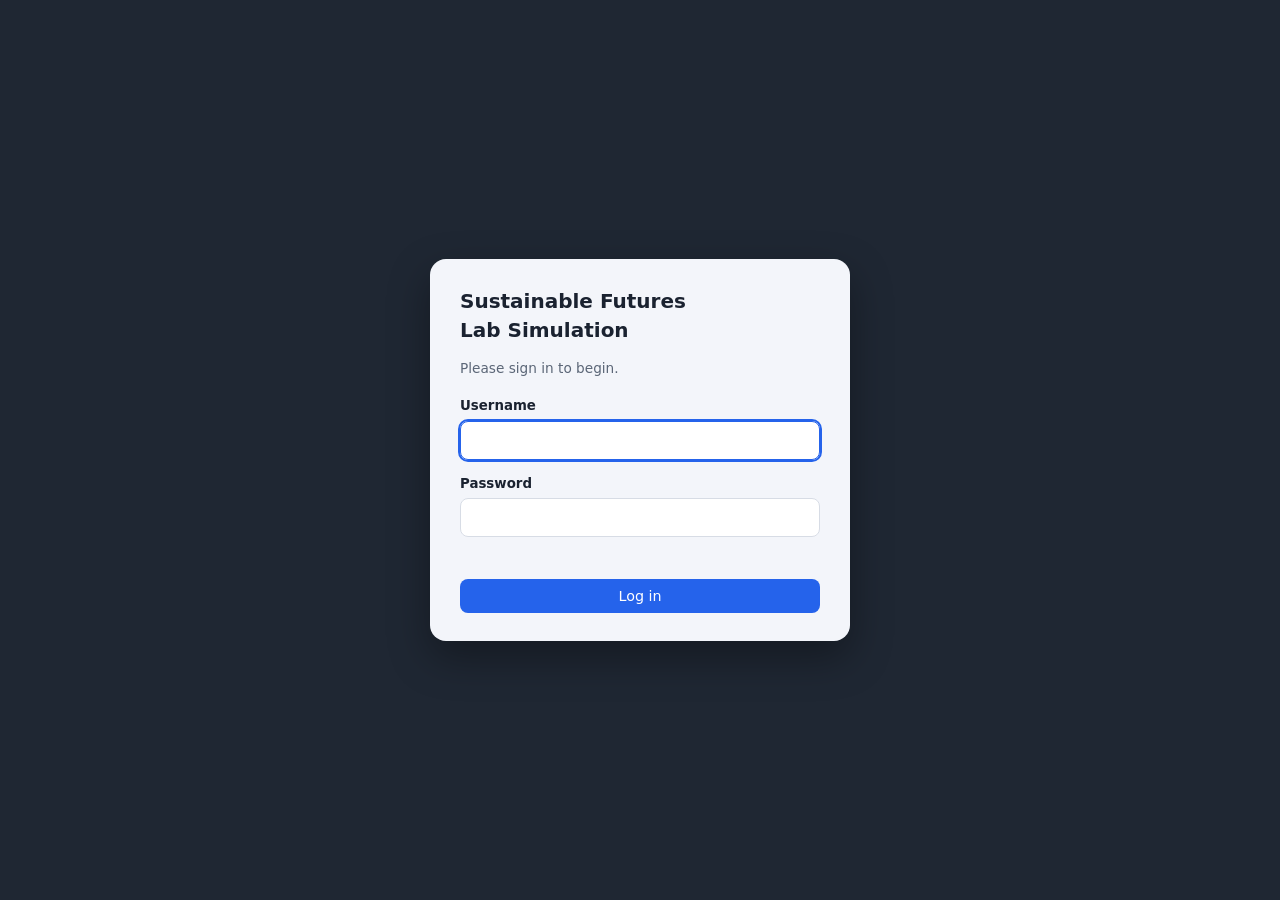
<file: index.html>
<!DOCTYPE html>
<html lang="en">
<head>
<meta charset="utf-8">
<meta name="viewport" content="width=device-width, initial-scale=1">
<title>Sustainable Futures Lab Simulation</title>

<!-- The shared CaseMentor look, used unchanged by every simulation.
     It must load first; css/app.css only adds what is this simulation's own. -->
<link rel="stylesheet" href="css/shared-styles.css">
<link rel="stylesheet" href="css/app.css">
</head>
<body>

<!-- Everything the candidate sees is drawn into this one element by js/app.js. -->
<div id="app"></div>

<!-- Below the minimum supported window size the simulation stops rather than
     drawing a broken layout. It restores itself when the window grows. -->
<div id="too-small" class="too-small" hidden>
  <div>
    <p style="font-weight:600;margin:0 0 8px">This window is too small</p>
    <p style="margin:0">Please make the browser window larger, or use full screen, to continue.</p>
  </div>
</div>

<!-- Order matters: settings, then the rules (no screen code), then the content
     loader, then the screens. The content itself is loaded by js/content.js
     from data/<name>/content.js. -->
<script src="config.js"></script>
<script src="js/marking.js"></script>
<script src="js/content.js"></script>
<script src="js/app.js"></script>
</body>
</html>
</file>
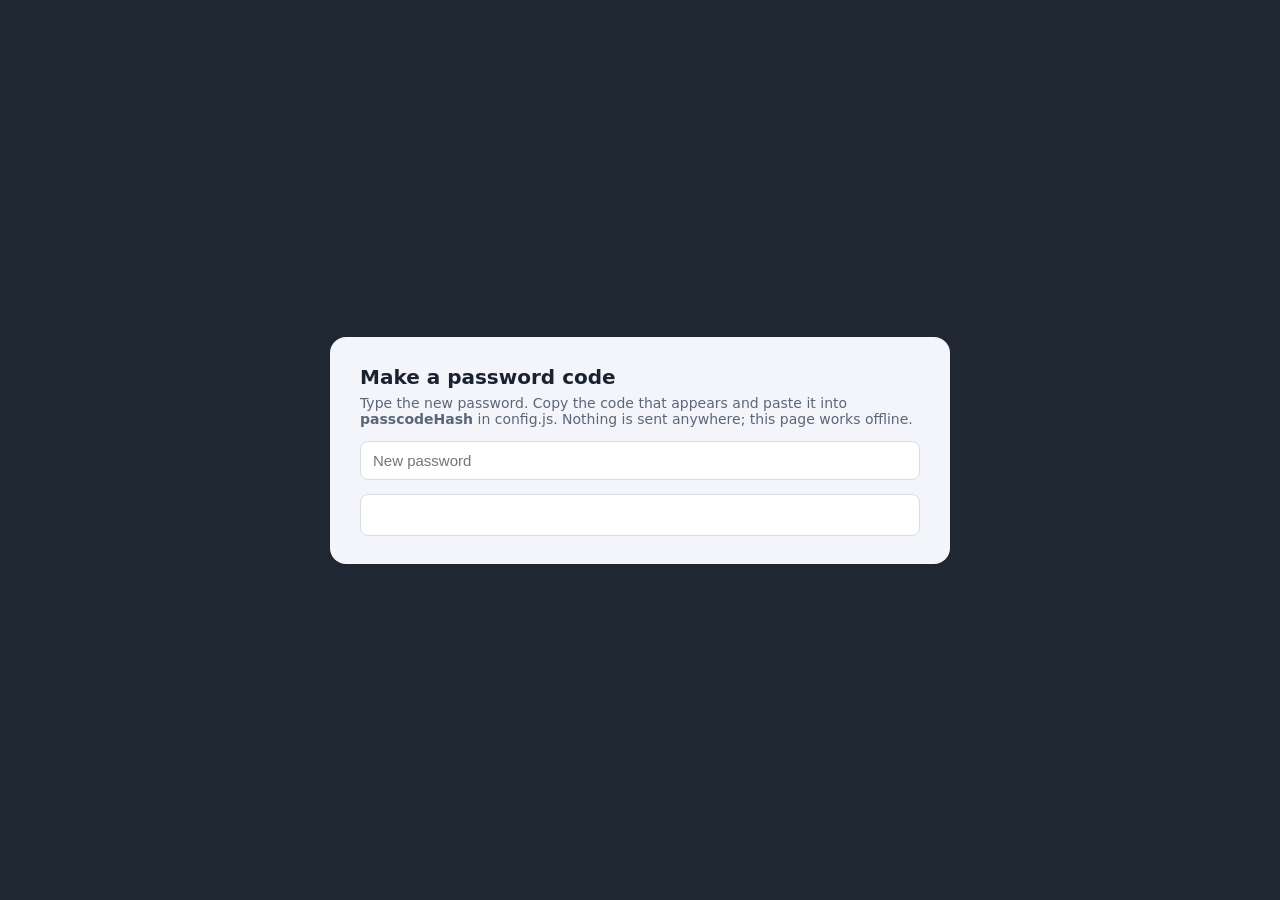
<file: tools/make-passcode.html>
<!DOCTYPE html>
<html lang="en">
<head>
<meta charset="utf-8">
<title>Make a password code</title>
<style>
  body { font-family: system-ui, sans-serif; background:#1f2733; color:#e6e9f0; display:flex; align-items:center; justify-content:center; min-height:100vh; margin:0; }
  .card { background:#f3f5fa; color:#1a2230; border-radius:16px; padding:28px 30px; width:min(560px, 92vw); }
  h1 { font-size:20px; margin:0 0 6px; }
  p { color:#5b6677; font-size:14px; margin:0 0 14px; }
  input { width:100%; padding:10px 12px; font-size:15px; border:1px solid #d7dce5; border-radius:8px; box-sizing:border-box; }
  code { display:block; margin-top:14px; padding:10px 12px; background:#fff; border:1px solid #d7dce5; border-radius:8px; word-break:break-all; font-size:13px; min-height:20px; }
</style>
</head>
<body>
<div class="card">
  <h1>Make a password code</h1>
  <p>Type the new password. Copy the code that appears and paste it into <b>passcodeHash</b> in config.js. Nothing is sent anywhere; this page works offline.</p>
  <input id="pw" type="text" autocomplete="off" spellcheck="false" placeholder="New password">
  <code id="out"></code>
</div>
<script>
  var pw = document.getElementById('pw'), out = document.getElementById('out');
  pw.addEventListener('input', function () {
    if (!pw.value) { out.textContent = ''; return; }
    if (!window.crypto || !window.crypto.subtle) { out.textContent = 'This browser cannot make the code here. Open this page from the GitHub Pages address instead.'; return; }
    crypto.subtle.digest('SHA-256', new TextEncoder().encode(pw.value)).then(function (d) {
      out.textContent = Array.prototype.map.call(new Uint8Array(d), function (b) { return ('00' + b.toString(16)).slice(-2); }).join('');
    });
  });
</script>
</body>
</html>
</file>
<file: css/shared-styles.css>
/* ==========================================================================
   CASEMENTOR SIMULATION — SHARED STYLES
   ==========================================================================

   The common visual language for CaseMentor / CaseMaster practice
   simulations. Extracted from the Sea Wolf rebuild (September 2026) so that
   Redrock, and anything after it, looks like the same product without
   anybody having to remember what Sea Wolf looked like.

   HOW TO USE THIS FILE
   --------------------
   1. Copy it into your simulation's `css/` folder.
   2. Load it BEFORE your own stylesheet:

          <link rel="stylesheet" href="css/shared-styles.css">
          <link rel="stylesheet" href="css/app.css">

   3. Put anything specific to your simulation in your own `app.css`. Do not
      edit this file to make one simulation look different — that is what
      breaks the family resemblance. If a change genuinely belongs to every
      simulation, change it here and re-copy it to the others.

   WHAT THIS FILE DEPENDS ON
   -------------------------
   Nothing. No images, no web fonts, no other stylesheet, no JavaScript, no
   internet connection. It uses only the fonts already installed on the
   visitor's computer. You can open a page that loads only this file and it
   will render correctly.

   WHAT IS FIXED AND WHAT IS YOURS
   -------------------------------
   Read STYLE-GUIDE.md. In short: the colours, the type sizes, the spacing
   steps and the components below are fixed brand identity and should be
   used unchanged. Anything describing microbes, seabeds or sites is Sea
   Wolf's own and is NOT in this file.

   A NOTE ON WHY THE COLOURS LOOK DARKER THAN YOU MIGHT EXPECT
   -----------------------------------------------------------
   Several were deliberately darkened during the Sea Wolf build because the
   lighter versions failed the readability standard the project had already
   committed to (WCAG AA: ordinary text at least 4.5 times the brightness of
   its background, larger text and meaningful shapes at least 3 times). The
   measured ratios are in STYLE-GUIDE.md. Please do not lighten them back.
   ========================================================================== */


/* ==========================================================================
   1. THE PALETTE, THE TYPE SIZES AND THE SPACING STEPS

   Every colour and size is named once, here. Change it here and it changes
   everywhere. Do not hunt for raw colour values further down the file.
   ========================================================================== */
:root {

  /* --- THE DARK STAGE THE SIMULATION SITS ON ---------------------------- */
  --page-bg:        #1f2733;   /* behind absolutely everything */
  --box-bg:         #2b3545;   /* inside the main playing area */
  --header-bg:      #333f50;   /* the bar across the top */
  --box-border:     #46536a;   /* edges and dividers on the dark stage */

  /* --- LIGHT SURFACES: cards, columns, popups, the results screen -------
     Content that has to be read sits on a light surface, never on the dark
     stage. This is a hard rule, not a preference: it is what keeps text and
     small pictures legible. */
  --surface:        #f3f5fa;   /* the normal light card */
  --surface-plain:  #ffffff;   /* a plainer white, e.g. behind a picture */
  --surface-line:   #d7dce5;   /* the edge of a light card */
  --surface-sunken: #e7ebf3;   /* a recess inside a light card */

  /* --- TEXT -------------------------------------------------------------
     Four text colours, two for each kind of background. "Muted" is for
     supporting text only, never for anything the candidate must act on. */
  --on-dark:        #e6e9f0;
  --on-dark-muted:  #a8b2c4;
  --on-light:       #1a2230;
  --on-light-muted: #5b6677;

  /* --- COLOURS THAT CARRY MEANING --------------------------------------
     Each of these says something. Do not use them decoratively: a candidate
     who learns that blue means "you can press this" should never meet a
     blue thing that cannot be pressed. */
  --accent:         #2563eb;   /* you can press this / this is selected */
  --accent-dark:    #1d4ed8;   /* the mouse is over it */
  --accent-soft:    #dbeafe;   /* a pale blue wash behind a selected thing */
  --success:        #15803d;   /* correct, or a best-possible score */
  --error:          #dc2626;   /* wrong, or a destructive action */
  --warning:        #d97706;   /* caution, not yet an error */
  --warning-soft:   #fef3c7;   /* a pale wash behind a warning */
  --timer-green:    #4ade80;   /* time remaining */
  --timer-track:    #2a3344;   /* time already spent */

  /* --- SIZES ------------------------------------------------------------ */
  --header-height:  56px;
  --radius:         12px;      /* big things: panels, cards, popups */
  --radius-small:    8px;      /* small things: buttons, inputs, chips */
  --panel-width:    18%;       /* the information sidebar */
  --panel-min:     220px;      /* ...but never narrower than this */

  /* --- TYPE -------------------------------------------------------------
     One base size that grows a little on a large screen and never falls
     below 14px. Everything else is expressed relative to it, so the whole
     interface scales together. */
  --font: clamp(14px, 1.05vw, 18px);

  /* --- THE SPACING SCALE ------------------------------------------------
     Six steps. Use these rather than inventing numbers: a layout built from
     a small fixed set of gaps looks deliberate, and one built from
     arbitrary numbers looks accidental, even when nobody can say why.

       --space-1   4px   inside a chip; between an icon and its own label
       --space-2   8px   between closely related items
       --space-3  12px   the normal gap between things in a row
       --space-4  14px   padding inside a panel or card
       --space-5  18px   between blocks of content
       --space-6  26px   between major sections                            */
  --space-1:  4px;
  --space-2:  8px;
  --space-3: 12px;
  --space-4: 14px;
  --space-5: 18px;
  --space-6: 26px;
}


/* ==========================================================================
   2. PAGE BASICS
   ========================================================================== */
* { box-sizing: border-box; }

/* ANYTHING MARKED `hidden` MUST REALLY BE HIDDEN. DO NOT REMOVE THIS RULE.

   It is here because of a real fault that cost a morning. A "please enlarge
   your window" panel was styled `display: flex`, and that beats the
   browser's own way of hiding an element marked `hidden`. The panel covers
   the whole screen, so it sat there invisible and swallowed every click on
   the page — the login button simply did nothing, with no error anywhere.

   Any rule that sets `display` on an element you also hide with `hidden`
   will reproduce this. The line below closes it off for every element at
   once, rather than for the one panel that happened to break first. */
[hidden] { display: none !important; }

html, body {
  height: 100%;
  margin: 0;
  padding: 0;
}

body {
  background: var(--page-bg);
  color: var(--on-dark);
  font-family: system-ui, -apple-system, "Segoe UI", Roboto, sans-serif;
  font-size: var(--font);
  line-height: 1.45;
  overflow: hidden;              /* the game itself never scrolls */
  -webkit-font-smoothing: antialiased;
  /* Numbers line up in columns instead of jiggling as they change — which
     matters a great deal on a screen with a counting-down clock. */
  font-variant-numeric: tabular-nums;
}

/* The results screen is the one screen allowed to scroll. See §9. */
body.scrolls { overflow: auto; }

h1, h2, h3 { margin: 0; font-weight: 600; }

/* NOTHING IS EVER SMALLER THAN 12px. This is the readability floor for the
   whole product. `max(12px, …)` is the pattern used throughout: it means
   "this size, but never below 12px". */
small, .small { font-size: max(12px, 0.8em); }


/* ==========================================================================
   3. THE HEADER BAR AND THE TIMER
   ========================================================================== */
.header-bar {
  flex: 0 0 auto;
  height: var(--header-height);
  background: var(--header-bg);
  display: flex;
  align-items: center;
  padding: 0 var(--space-4);
  gap: var(--space-3);
  position: relative;
  z-index: 30;
}
.header-left, .header-right {
  flex: 1 1 0;
  display: flex;
  align-items: center;
  gap: var(--space-2);
}
.header-right { justify-content: flex-end; }

/* The clock reading, e.g. "29 min left" or "Time's up". */
.time-text {
  font-size: max(12px, 0.78em);
  color: var(--on-dark);
  white-space: nowrap;
}

.time-bar {
  width: min(34vw, 420px);
  height: 9px;
  background: var(--timer-track);
  border-radius: 999px;
  overflow: hidden;
  flex: 0 1 auto;
  /* THE PALE OUTLINE IS LOAD-BEARING. Keep it.

     No pair of colours exists that contrasts enough with each OTHER and
     also stands out from the header bar behind them — that was checked by
     exhaustive search, it is a geometric impossibility, not a failure of
     imagination. So the outline, not a colour difference, is what makes the
     full length of the bar visible. Without it a candidate can see the
     green but cannot tell what fraction of the bar it is, which is the
     entire point of a timer bar. */
  border: 1px solid rgba(255, 255, 255, 0.45);
}
.time-bar-fill {
  height: 100%;
  background: var(--timer-green);
  border-radius: 999px;
  /* Slow enough to read as draining, not as ticking. */
  transition: width 0.9s linear;
}


/* ==========================================================================
   4. BUTTONS
   ========================================================================== */

/* The primary button. One per screen: the thing the candidate is meant to
   press next. */
.btn {
  font-family: inherit;
  font-size: max(14px, 0.9em);
  font-weight: 500;
  border: none;
  border-radius: var(--radius-small);
  padding: 9px 22px;
  cursor: pointer;
  background: var(--accent);
  color: #fff;
  transition: background 0.12s ease;
}
.btn:hover:not(:disabled)  { background: var(--accent-dark); }
.btn:active:not(:disabled) { transform: translateY(1px); }
.btn:disabled {
  opacity: 0.4;
  cursor: not-allowed;
}
/* Every focusable thing shows a visible ring when reached by keyboard. */
.btn:focus-visible {
  outline: 2px solid #fff;
  outline-offset: 2px;
}

/* A quieter button, for anything that is not the main action — Restart,
   Legend, Print. Reads as available without competing with the primary. */
.btn-quiet {
  font-family: inherit;
  font-size: max(13px, 0.84em);
  font-weight: 500;
  border: 1px solid var(--box-border);
  border-radius: var(--radius-small);
  padding: 6px 14px;
  cursor: pointer;
  background: transparent;
  color: var(--on-dark);
  transition: background 0.12s ease;
}
.btn-quiet:hover:not(:disabled) { background: rgba(255, 255, 255, 0.09); }
.btn-quiet:focus-visible { outline: 2px solid #fff; outline-offset: 2px; }

/* A small round button carrying a + or a −, for adding and removing things.

   WHY THE GLYPH IS DRAWN INSTEAD OF TYPED
   ---------------------------------------
   A typed "+" never sits in the middle of a circle. Fonts place those
   characters on the mathematical axis, which is above the centre of the
   line box, so the character lands low — and lands differently on Windows,
   macOS and iOS. Line-height tricks get close and stay wrong.

   So the button contains no text at all. The bar and the upright are two
   drawn rectangles, each centred by `transform`, which is exact and
   identical in every browser. `.round-btn.remove` simply omits the upright.

   The glyph is sized as a PERCENTAGE of the circle, not in pixels, so it
   keeps its proportions when the visitor zooms the browser. In pixels it
   did not: the bar filled 58% of the circle at 80% zoom and 31% at 150%,
   so the + visibly changed shape as you zoomed. */
.round-btn {
  position: relative;
  width: 26px;
  height: 26px;
  border-radius: 50%;
  border: none;
  padding: 0;
  background: var(--accent);
  color: #fff;
  cursor: pointer;
  font-family: inherit;
  font-size: 0;                  /* hides any character in the markup */
  line-height: 0;
  display: block;
  transition: background 0.12s ease, transform 0.08s ease;
}
.round-btn::before {             /* the horizontal bar — on both + and − */
  content: "";
  position: absolute;
  top: 50%; left: 50%;
  transform: translate(-50%, -50%);
  width: 46%; height: 8%;
  min-height: 2px;
  border-radius: 1px;
  background: #fff;
}
.round-btn::after {              /* the upright — only on + */
  content: "";
  position: absolute;
  top: 50%; left: 50%;
  transform: translate(-50%, -50%);
  width: 8%; height: 46%;
  min-width: 2px;
  border-radius: 1px;
  background: #fff;
}
.round-btn.remove::after { display: none; }
.round-btn.remove          { background: var(--error); }
.round-btn.remove:hover:not(:disabled) { background: #b91c1c; }
.round-btn:hover:not(:disabled)  { background: var(--accent-dark); }
.round-btn:active:not(:disabled) { transform: scale(0.94); }
.round-btn:disabled { opacity: 0.32; cursor: not-allowed; }
.round-btn:focus-visible { outline: 2px solid #fff; outline-offset: 2px; }


/* ==========================================================================
   5. THE MAIN BOX, THE WORKSPACE AND THE INFORMATION SIDEBAR
   ========================================================================== */
#app {
  display: flex;
  flex-direction: column;
  height: 100%;
}

.stage {
  flex: 1 1 auto;
  min-height: 0;
  padding: var(--space-4);
  display: flex;
}

.main-box {
  flex: 1 1 auto;
  min-height: 0;
  background: var(--box-bg);
  border: 1px solid var(--box-border);
  border-radius: var(--radius);
  display: flex;
  overflow: hidden;
  position: relative;
}

/* Everything except the sidebar. */
.workspace {
  flex: 1 1 auto;
  min-width: 0;
  min-height: 0;
  padding: var(--space-4) 16px;
  display: flex;
  flex-direction: column;
  overflow: hidden;
}

/* THE INFORMATION SIDEBAR — the right-hand strip that says what the current
   task is asking for. It is always present, always in the same place, and
   always the same width, so a candidate under time pressure never has to
   look for it. */
.side {
  flex: 0 0 var(--panel-width);
  min-width: var(--panel-min);
  padding: var(--space-4);
  display: flex;
  flex-direction: column;
  gap: var(--space-3);
  border-left: 1px solid var(--box-border);
  min-height: 0;
}
.side-card {
  background: var(--surface);
  color: var(--on-light);
  border-radius: var(--radius-small);
  padding: var(--space-3) var(--space-4);
}
.side-card h3 {
  font-size: max(13px, 0.86em);
  margin-bottom: var(--space-1);
}
.side-card .side-group {
  font-size: max(12px, 0.8em);
  color: var(--on-light-muted);
  font-weight: 600;
  margin-top: var(--space-2);
}


/* ==========================================================================
   6. LIGHT CARDS

   The general-purpose container for content a candidate must read. Always
   light, whatever sits behind it.
   ========================================================================== */
.card {
  background: var(--surface);
  color: var(--on-light);
  border: 1px solid var(--surface-line);
  border-radius: var(--radius);
  padding: var(--space-3);
  position: relative;
}
.card-title {
  font-weight: 700;
  font-size: max(14px, 0.95em);
  overflow: hidden;
  text-overflow: ellipsis;
  white-space: nowrap;
}
/* A plain white recess inside a card, e.g. behind a picture. */
.card-well {
  background: var(--surface-plain);
  border-radius: var(--radius-small);
  padding: var(--space-1);
  display: flex;
  align-items: center;
  justify-content: center;
}
.card-well img {
  max-width: 100%;
  max-height: 100%;
  object-fit: contain;
}

/* A COMPACT CARD: a title line with a small round button in the corner, and
   a row of small facts beneath it.

   THREE THINGS HERE ARE LOAD-BEARING AND WERE EACH GOT WRONG FIRST TIME.
   They are worth understanding before changing anything.

   (a) The space above and below the two rows is FIXED, and the gap between
       them takes whatever height is left. Done the other way round — the
       rows centred as a block — the card put its spare height at the top
       and bottom edges and left the two rows almost touching.

   (b) The facts row is LEFT-ALIGNED with a capped gap. It must not use
       `space-between`: that has no ceiling, so on a large monitor it keeps
       stretching until the items sit at opposite ends of the card and stop
       reading as one row.

   (c) The small round button sits in the top-right corner, and whatever
       sits at the right-hand end of the facts row MUST NOT be pushed to the
       card's right edge. The empty space left there is what sits underneath
       the button and is the only thing keeping the two apart. Adding
       `margin-left: auto` to that last item reintroduces a collision that
       took three attempts to remove. */
.compact-card {
  background: var(--surface);
  color: var(--on-light);
  border: 1px solid var(--surface-line);
  border-radius: var(--radius-small);
  padding: 7px var(--space-2);
  position: relative;
  container-type: inline-size;   /* see the note on cqw in §11 */
  display: flex;
  flex-direction: column;
  justify-content: space-between;   /* (a) */
  overflow: hidden;
}
.compact-card .compact-title {
  font-size: max(14px, 0.95em);
  font-weight: 700;
  min-width: 0;
  overflow: hidden;
  text-overflow: ellipsis;
  white-space: nowrap;
}
/* Room for the corner button, but only on cards that actually have one. */
.compact-card:has(.round-btn) .compact-title { padding-right: 32px; }
.compact-card .round-btn {
  position: absolute;
  top: 7px;
  right: var(--space-2);
}
.compact-facts {
  display: flex;
  align-items: center;
  justify-content: flex-start;                      /* (b) */
  gap: clamp(2px, calc(13cqw - 12px), 22px);        /* (b) capped at 22px */
  font-size: max(12px, 0.8em);
  min-width: 0;
  overflow: hidden;
  padding-right: clamp(2px, 4cqw, 14px);            /* (c) */
}

/* AN ICON AND ITS OWN VALUE ARE ONE OBJECT, NOT TWO.

   This is the single most transferable lesson from the Sea Wolf build.
   Before it, the gap from an icon to its own number and from that number to
   the NEXT icon were identical, so every number looked equally attached to
   the icon on either side of it. A row of six items that should have read
   as three pairs read as six loose things.

   Wrap each icon with its value. Space the GROUPS; never space the parts
   inside a group. The gap below is expressed as a fraction of the gap
   between groups so the relationship holds at every window size — set
   independently, it drifted larger than the between-groups gap on a narrow
   card and the pairing silently inverted. */
.fact-pair {
  display: inline-flex;
  align-items: center;
  gap: max(1px, calc(clamp(2px, calc(13cqw - 12px), 22px) * 0.45));
  flex: 0 0 auto;
}
.fact-pair .value { font-weight: 600; }


/* ==========================================================================
   7. POPUPS AND MODAL DIALOGS
   ========================================================================== */
.modal-backdrop {
  position: fixed;
  inset: 0;
  background: rgba(12, 17, 26, 0.5);
  backdrop-filter: blur(4px);
  display: flex;
  align-items: center;
  justify-content: center;
  z-index: 100;
  animation: fade-in 150ms ease;
}

/* EVERY POPUP IS THE SAME SIZE, WHATEVER IT SAYS.

   This is a deliberate product decision, not an oversight, and it comes
   from the client: a popup that changes size between steps makes the eye
   re-find the button every time. The size is therefore fixed here and the
   text is fitted to it, never the other way round.

   The consequence to accept: if you write a message too long for one line,
   widen this ONE number so every popup widens together. Do not give an
   individual popup a width of its own — that is the rule this exists to
   enforce. */
.modal {
  background: linear-gradient(180deg, #ffffff 0%, var(--surface) 100%);
  color: var(--on-light);
  border: 1px solid rgba(255, 255, 255, 0.9);
  border-radius: 20px;
  padding: var(--space-6) 32px 22px;
  width: min(600px, 86vw);
  height: 216px;
  display: flex;
  flex-direction: column;
  box-shadow:
    0 24px 60px rgba(0, 0, 0, 0.45),
    0 2px 8px rgba(0, 0, 0, 0.25);
  animation: modal-rise 160ms cubic-bezier(0.2, 0.8, 0.3, 1);
}

/* `stretch`, NOT `center`.

   A flex column with `align-items: center` shrink-wraps its children to
   their own content width — so the heading never receives the popup's full
   width and wraps early, no matter how wide you make the popup. That cost
   an hour and two wrong diagnoses. The heading is centred by `text-align`
   below instead, which centres the words without narrowing the box. */
.modal-body {
  flex: 1 1 auto;
  display: flex;
  flex-direction: column;
  align-items: stretch;
  justify-content: center;
  gap: var(--space-2);
  min-height: 0;
}
.modal h2 {
  font-size: clamp(19px, 1.65vw, 25px);
  font-weight: 600;
  line-height: 1.28;
  letter-spacing: -0.01em;
  text-align: center;
}
.modal p {
  color: var(--on-light-muted);
  font-size: max(13px, 0.85em);
  margin: 0;
  text-align: center;
}
.modal-actions {
  display: flex;
  justify-content: flex-end;
  gap: 10px;
  flex: 0 0 auto;
  padding-top: 16px;
}

@keyframes fade-in   { from { opacity: 0; } to { opacity: 1; } }
@keyframes modal-rise {
  from { opacity: 0; transform: translateY(8px) scale(0.985); }
  to   { opacity: 1; transform: none; }
}

/* If the visitor has asked their system to reduce motion, respect it. */
@media (prefers-reduced-motion: reduce) {
  *, *::before, *::after {
    animation-duration: 0.001ms !important;
    transition-duration: 0.001ms !important;
  }
}


/* ==========================================================================
   8. FORM INPUTS
   ========================================================================== */
.field { margin-bottom: var(--space-4); }
.field label {
  display: block;
  font-size: max(13px, 0.84em);
  font-weight: 600;
  margin-bottom: 5px;
}
.field input {
  width: 100%;
  padding: 10px var(--space-3);
  font-size: max(14px, 0.92em);
  font-family: inherit;
  border: 1px solid var(--surface-line);
  border-radius: var(--radius-small);
  background: var(--surface-plain);
  color: var(--on-light);
}
.field input:focus {
  outline: 2px solid var(--accent);
  outline-offset: 0;
  border-color: var(--accent);
}
.form-error {
  color: var(--error);
  font-size: max(13px, 0.84em);
  min-height: 20px;
  margin-bottom: var(--space-2);
}

/* A row the candidate chooses by clicking anywhere on it, not just on the
   little circle. Bigger targets, fewer mis-clicks under time pressure. */
.choice {
  display: flex;
  align-items: center;
  gap: var(--space-2);
  padding: var(--space-2) 10px;
  border: 1px solid var(--surface-line);
  border-radius: var(--radius-small);
  background: var(--surface-plain);
  cursor: pointer;
}
.choice:hover { border-color: var(--accent); }
.choice.is-chosen {
  border-color: var(--accent);
  background: var(--accent-soft);
}
.choice .label { flex: 1 1 auto; }


/* ==========================================================================
   9. THE RESULTS SCREEN

   The one screen that is taller than the window, and the only one allowed
   to scroll.
   ========================================================================== */

/* `100vh`, NOT `100%`.

   `100%` means 100% of the parent, and the parent is only as tall as the
   window — so the light panel stopped after one screenful and everything
   below it showed the dark page behind. That produced a dark band down both
   margins that took three attempts to diagnose, twice on the wrong page.
   `100vh` plus the panel's own content height means it always covers
   everything.

   The two rules underneath it are belt and braces: while the results are
   showing, the page itself is light, so even if the panel ever stopped
   short again there is nothing dark to show through. */
.results {
  background: var(--surface);
  color: var(--on-light);
  min-height: 100vh;
  padding: 22px clamp(14px, 3vw, 40px) 60px;
}
body.scrolls,
body.scrolls #app { background: var(--surface); }
body.scrolls #app { height: auto; min-height: 100%; }

.results-inner { max-width: 1180px; margin: 0 auto; }
.results-top {
  display: flex;
  align-items: center;
  justify-content: space-between;
  gap: 16px;
  flex-wrap: wrap;
  margin-bottom: var(--space-5);
}
.results-top h1 { font-size: clamp(20px, 2vw, 28px); }
.results-actions { display: flex; gap: var(--space-2); flex-wrap: wrap; }

/* The score tiles across the top. */
.tiles {
  display: grid;
  grid-template-columns: repeat(auto-fit, minmax(210px, 1fr));
  gap: var(--space-4);
  margin-bottom: var(--space-4);
}
.tile {
  background: var(--surface-plain);
  border: 1px solid var(--surface-line);
  border-radius: var(--radius);
  padding: 16px var(--space-5);
}
.tile .tile-name {
  font-size: max(13px, 0.86em);
  color: var(--on-light-muted);
  margin-bottom: var(--space-1);
}
.tile .tile-score {
  font-size: clamp(28px, 3.2vw, 40px);
  font-weight: 700;
  line-height: 1.05;
}
/* ALWAYS show what the best possible score was, so a score like 80% is not
   misread as failure when 80% was the maximum available. */
.tile .tile-best {
  font-size: max(13px, 0.84em);
  color: var(--on-light-muted);
  margin-top: 3px;
}
.tile.is-best .tile-score { color: var(--success); }

.summary-line {
  font-size: max(14px, 0.9em);
  color: var(--on-light-muted);
  margin-bottom: var(--space-6);
}

/* One marked answer. Wrong answers carry their reason; right ones keep it
   hidden until asked for, so the page is not a wall of text. */
.mark-row {
  display: flex;
  align-items: flex-start;
  gap: var(--space-3);
  padding: var(--space-3) 0;
  border-bottom: 1px solid var(--surface-line);
}
.mark-row.is-wrong { background: #fef2f6; }
.mark-icon        { flex: 0 0 auto; font-weight: 700; }
.mark-row.is-right .mark-icon { color: var(--success); }
.mark-row.is-wrong .mark-icon { color: var(--error); }
.mark-reason {
  color: var(--on-light-muted);
  font-size: max(13px, 0.86em);
}

/* A block of content that folds away, e.g. one site's detailed results. */
.block {
  background: var(--surface-plain);
  border: 1px solid var(--surface-line);
  border-radius: var(--radius);
  padding: var(--space-5) 22px 22px;
  margin-bottom: var(--space-4);
}
.block-head {
  display: flex;
  align-items: center;
  justify-content: space-between;
  gap: var(--space-3);
  cursor: pointer;
}
.block-head h2 { font-size: max(17px, 1.1em); }


/* ==========================================================================
   10. THE "PLEASE ENLARGE YOUR WINDOW" PANEL

   Below the minimum supported size the simulation stops rather than
   rendering a broken layout. 900 x 540 is the Sea Wolf floor; keep it
   unless your own layout genuinely needs more.
   ========================================================================== */
.too-small {
  position: fixed;
  inset: 0;
  background: var(--page-bg);
  color: var(--on-dark);
  display: flex;
  align-items: center;
  justify-content: center;
  text-align: center;
  padding: 40px;
  z-index: 200;
  font-size: max(15px, 1em);
}


/* ==========================================================================
   11. PRINTING
   ========================================================================== */
@media print {
  html, body { background: #fff !important; }
  body { overflow: visible; }
  .header-bar, .results-actions, .btn, .btn-quiet, .round-btn,
  .modal-backdrop { display: none !important; }
  .results { background: #fff; padding: 0; }
  .block { border-color: #bbb; break-inside: avoid; }
}


/* ==========================================================================
   12. TWO MEASURING RULES WORTH KNOWING BEFORE YOU EXTEND THIS FILE
   ==========================================================================

   MEASURE AGAINST THE CONTAINER, NOT THE WINDOW.
   Several rules above use `cqw` ("container query width" — a percentage of
   the element's own container) rather than `vw` (a percentage of the
   window). They are not interchangeable. A layout with a fixed-width
   sidebar shrinks its cards FASTER than the window shrinks, so a
   window-based measure keeps handing out generous spacing long after the
   card can afford it. Any element using `cqw` inside it must declare
   `container-type: inline-size`, as `.compact-card` does.

   A PERCENTAGE IN A GAP IS MULTIPLIED BY THE NUMBER OF GAPS.
   A row of seven items has six gaps. A gap that looks modest on its own
   becomes the largest single item in the row once multiplied. Work out the
   total before choosing the number: at one point six gaps of 3.4px came to
   20px on a row only 105px wide, and pushed the contents off the card.
   ========================================================================== */
</file>
<file: css/app.css>
/* ==========================================================================
   SUSTAINABLE FUTURES LAB — THIS SIMULATION'S OWN STYLES
   Loaded after css/shared-styles.css (the house file, used unchanged).
   ========================================================================== */

/* ==== 0. HOW SIZES GROW WITH THE WINDOW (round 4) =========================
   The house file is never edited; its variables are overridden here.

   Every size below is written so that it is EXACTLY today's size in a
   900-wide window, grows evenly as the window widens, and stops at its cap
   in a 1920-wide window:  clamp(today, <slope>vw + <offset>px, cap).

   --u is the general step for small sizes: 10px at 900 wide, 14px at 1920
   (1.4x). A size of 6px today is therefore written calc(var(--u) * 0.6).   */
:root {
  /* Base text: 14px at 900, about 16.5px at 1400, 19px at 1920. Everything
     written as max(13px, 0.86em) follows it by itself. */
  --font: clamp(14px, 0.5vw + 9.5px, 19px);
  --u:    clamp(10px, 0.3922vw + 6.4706px, 14px);

  /* Cards */
  --card-w:   clamp(620px,  25.49vw + 390.6px,  880px);  /*  620 ->  880 */
  --wide-col: clamp(860px,  33.33vw + 560.0px, 1200px);  /*  860 -> 1200 */
  --wide-w:   clamp(1040px, 35.29vw + 722.4px, 1400px);  /* 1040 -> 1400 */
  --q-w:      clamp(780px,  29.41vw + 515.3px, 1080px);  /*  780 -> 1080 */
  --q-wide:   clamp(860px,  31.37vw + 577.6px, 1180px);  /*  860 -> 1180 */
  --q-small:  clamp(440px,  15.69vw + 298.8px,  600px);  /*  440 ->  600 */

  /* The map */
  --av:      clamp(40px, 1.3725vw + 27.65px, 54px);  /* a person's circle */
  --st-av:   var(--av);                              /* ...on a Workstation */
  --tok-w:   clamp(60px, 1.9608vw + 42.35px, 80px);  /* the person's column */
  --tok-name-fs: clamp(12px, 0.3922vw + 8.47px, 16px);
  --tok-name-lh: calc(var(--tok-name-fs) + 4px);

  /* Reflect and the ranking screen */
  --radio:    clamp(20px, 0.7843vw + 12.94px, 28px);
  --rk-label: clamp(120px, 3.1373vw + 91.76px, 152px); /* the "First Question" column, wide
                                                          enough for the longest slot name
                                                          on one line at every size */
}

/* ==== 1. COPIED EXACTLY FROM SEA WOLF — the login screen (D16) ============
   Sea Wolf v13 house-styles.css, "Login screen" section, unchanged. */
.centre-screen {
  flex: 1 1 auto;
  display: flex;
  align-items: center;
  justify-content: center;
  padding: 24px;
  min-height: 0;
  overflow: auto;
}

.panel {
  background: var(--surface);
  color: var(--on-light);
  border-radius: 16px;
  padding: 28px 30px;
  width: min(420px, 92vw);
  box-shadow: 0 16px 40px rgba(0,0,0,0.35);
}
.panel.wide { width: min(760px, 92vw); }
.panel h1 { font-size: 20px; margin-bottom: 4px; }
.panel .lede { color: var(--on-light-muted); font-size: max(13px, 0.86em); margin-bottom: 18px; }

.error-list {
  margin: 12px 0 0;
  padding-left: 20px;
  font-size: max(13px, 0.84em);
  max-height: 45vh;
  overflow: auto;
}
.error-list li { margin-bottom: 5px; }

/* ==== 2. COPIED EXACTLY FROM SEA WOLF / REDROCK — the percentile card =====
   Identical rule for rule in both products (checked 11 Sep 2026). */
.standing {
  background: var(--surface-plain);
  border: 1px solid var(--surface-line);
  border-radius: var(--radius);
  padding: 22px 26px 18px;
  margin-bottom: var(--space-4);
  color: var(--on-light);
}
.standing-main {
  display: grid;
  grid-template-columns: minmax(230px, 0.9fr) minmax(0, 2fr);
  gap: 28px;
  align-items: center;
}
.standing-figure { display: flex; align-items: baseline; flex-wrap: wrap; line-height: 1; }
.standing-number { font-size: clamp(44px, 4.2vw, 56px); font-weight: 800; letter-spacing: -0.02em; }
.standing-ordinal { font-size: clamp(20px, 1.9vw, 26px); font-weight: 800; margin-left: 1px; }
.standing-word {
  font-size: clamp(17px, 1.5vw, 20px);
  font-weight: 700;
  color: var(--on-light);
  margin-left: 12px;
}
.standing-pill {
  display: inline-block;
  margin-top: 12px;
  padding: 3px 11px;
  border-radius: 999px;
  font-size: max(13px, 0.84em);
  font-weight: 700;
  white-space: nowrap;
}
.standing-sentence {
  margin: 12px 0 0;
  font-size: max(14px, 0.9em);
  line-height: 1.5;
  color: #3d4757;
}
.standing-sentence b { color: var(--on-light); }
.standing.tone-grey  .standing-number, .standing.tone-grey  .standing-ordinal { color: #4b5563; }
.standing.tone-grey  .standing-pill  { background: #eceef2; color: #374151; }
.standing.tone-amber .standing-number, .standing.tone-amber .standing-ordinal { color: #b45309; }
.standing.tone-amber .standing-pill  { background: #fef3c7; color: #92400e; }
.standing.tone-lightgreen .standing-number, .standing.tone-lightgreen .standing-ordinal,
.standing.tone-green .standing-number, .standing.tone-green .standing-ordinal { color: #15803d; }
.standing.tone-lightgreen .standing-pill,
.standing.tone-green .standing-pill  { background: #dcfce7; color: #166534; }
.band { position: relative; padding-top: 24px; }
.band-cells { display: grid; grid-template-columns: repeat(10, minmax(0, 1fr)); gap: 4px; }
.band-cell { height: 26px; border-radius: 4px; }
.band-nums {
  display: grid;
  grid-template-columns: repeat(10, minmax(0, 1fr));
  gap: 4px;
  margin-top: 6px;
  text-align: center;
  font-size: 12px;
  color: var(--on-light-muted);
}
.tone-grey.band-cell,       .legend-item i.tone-grey       { background: #e3e6ec; }
.tone-amber.band-cell,      .legend-item i.tone-amber      { background: #fde68a; }
.tone-lightgreen.band-cell, .legend-item i.tone-lightgreen { background: #bbf7d0; }
.tone-green.band-cell,      .legend-item i.tone-green      { background: #86efac; }
.band-marker {
  position: absolute;
  top: 0;
  bottom: 22px;
  width: 0;
  display: flex;
  flex-direction: column;
  align-items: center;
  pointer-events: none;
}
.marker-label {
  position: absolute;
  top: 0;
  transform: translateX(-50%);
  left: 0;
  white-space: nowrap;
  font-size: 12px;
  font-weight: 700;
  color: #1d4ed8;
  line-height: 14px;
}
.marker-arrow {
  position: absolute;
  top: 15px;
  left: -6px;
  width: 0; height: 0;
  border-left: 6px solid transparent;
  border-right: 6px solid transparent;
  border-top: 8px solid #1d4ed8;
}
.marker-line {
  position: absolute;
  top: 22px;
  bottom: 0;
  left: -1px;
  border-left: 2px dashed #1d4ed8;
}
.band-legend {
  display: flex;
  flex-wrap: wrap;
  gap: 6px 18px;
  margin-top: 12px;
  font-size: max(12px, 0.8em);
  font-weight: 600;
  color: #3d4757;
}
.legend-item { display: inline-flex; align-items: center; gap: 6px; white-space: nowrap; }
.legend-item i { width: 11px; height: 11px; border-radius: 3px; display: inline-block; }
.standing-note {
  margin: 18px 0 0;
  padding-top: 12px;
  border-top: 1px solid var(--surface-line);
  font-size: max(12px, 0.8em);
  line-height: 1.55;
  color: var(--on-light-muted);
}
@media (max-width: 760px) {
  .standing-main { grid-template-columns: minmax(0, 1fr); gap: 18px; }
}
@media print { .standing { break-inside: avoid; } }

/* Fullscreen button and demo note: Sea Wolf's, unchanged. */
.btn-fullscreen {
  background: transparent;
  color: var(--on-dark);
  border: 1px solid #6b7891;
  border-radius: var(--radius-small);
  width: 34px;
  height: 30px;
  font-size: 15px;
  line-height: 1;
  cursor: pointer;
  font-family: inherit;
}
.btn-fullscreen:hover { background: rgba(255,255,255,0.09); }
/* Round 4 item 18: the two arrows pointing inward that replace the "X". */
.tool-icon {
  width: 16px; height: 16px; display: block; margin: 0 auto;
  fill: none; stroke: currentColor; stroke-width: 2; stroke-linecap: round; stroke-linejoin: round;
}
.demo-note {
  display: flex;
  align-items: center;
  gap: 10px;
  background: var(--surface-plain);
  border: 1px solid var(--surface-line);
  border-radius: var(--radius);
  padding: 12px 16px;
  margin-bottom: 16px;
  font-size: max(14px, 0.9em);
}
.demo-note .lock { display: inline-flex; color: var(--on-light-muted); }

/* ==== 3. SFL: START CARD ================================================== */
.start-panel h1 { font-size: clamp(20px, 2vw, 26px); margin-bottom: var(--space-3); }
.start-body { margin: 0; line-height: 1.6; }
.start-actions { display: flex; justify-content: flex-end; margin-top: var(--space-5); }
.sr-only { position: absolute; width: 1px; height: 1px; overflow: hidden; clip: rect(0 0 0 0); white-space: nowrap; }

/* ==== 4. SFL: THE GAME FRAME ===============================================
   Positions follow the real game (D12):
     timer top-left | progress line top-centre | Restart and full screen top-right
     left column    | stage area (map or Reflect table)                        */
.game {
  --left: clamp(200px, 20vw, 340px);
  flex: 1 1 auto;
  min-height: 0;
  display: grid;
  grid-template-columns: var(--left) minmax(0, 1fr);
  grid-template-rows: auto minmax(0, 1fr);
  gap: var(--space-3);
  padding: var(--space-3) var(--space-4) var(--space-4);
  position: relative;
}
.g-timer { grid-column: 1; grid-row: 1; display: flex; align-items: center; padding: 0 0 14px 14px; position: relative; z-index: 120; }
.g-top {
  grid-column: 2; grid-row: 1;
  display: grid; grid-template-columns: minmax(0, 1fr) auto; align-items: center; gap: var(--space-3);
  position: relative; z-index: 120;
}
.g-tools { display: flex; justify-content: flex-end; align-items: center; gap: var(--space-2); }
.g-left { grid-column: 1; grid-row: 2; min-height: 0; }
.g-stage { grid-column: 2; grid-row: 2; min-height: 0; display: flex; }
.g-body {
  grid-column: 1 / 3; grid-row: 2; min-height: 0; position: relative;
  border: 1px solid var(--box-border); border-radius: var(--radius); overflow: hidden; display: flex;
}

/* Timer ring (house, as v1) */
.ring-timer { position: relative; width: 64px; height: 64px; }
.ring-timer svg { width: 64px; height: 64px; display: block; }
.ring-track { fill: none; stroke: var(--timer-track); stroke-width: 5; }
.ring-fill { fill: none; stroke: var(--timer-green); stroke-width: 5; stroke-linecap: round; transition: stroke-dashoffset 0.9s linear; }
.ring-text {
  position: absolute; inset: 0; display: flex; flex-direction: column;
  align-items: center; justify-content: center; line-height: 1; color: var(--on-dark);
}
.ring-text b { font-size: 19px; font-weight: 700; }
.ring-text span { font-size: 12px; color: var(--on-dark-muted); margin-top: 2px; }
.ring-text .ring-up { font-size: 12px; color: #fca5a5; font-weight: 600; text-align: center; margin: 0; }
.ring-timer .timer-paused {
  position: absolute; top: 100%; left: 50%; transform: translateX(-50%); margin-top: 2px;
  font-size: 12px; line-height: 1; color: var(--on-dark-muted); white-space: nowrap; visibility: hidden;
}
.ring-timer .timer-paused.is-visible { visibility: visible; }

/* Progress line: dots joined by a line, label under each dot [p1] */
.progress { list-style: none; margin: 0 auto; padding: 0; display: flex; justify-content: center; }
.pg-step {
  position: relative; display: flex; flex-direction: column; align-items: center; gap: 4px;
  width: clamp(84px, 7.4vw, 130px); font-size: 12px; color: var(--on-dark-muted); text-align: center;
}
.pg-step + .pg-step::before {
  content: ""; position: absolute; top: 6px; right: 50%; width: 100%; height: 2px; background: var(--box-border); z-index: 0;
}
.pg-step.is-done + .pg-step::before, .pg-step.is-done + .pg-step.is-now::before { background: var(--on-dark-muted); }
.pg-dot { position: relative; z-index: 1; width: 14px; height: 14px; border-radius: 50%; background: var(--page-bg); border: 2px solid var(--box-border); }
.pg-step.is-done { color: var(--on-dark); }
.pg-step.is-done .pg-dot { background: var(--on-dark-muted); border-color: var(--on-dark-muted); }
.pg-step.is-now { color: #fff; font-weight: 600; }
.pg-step.is-now .pg-dot { background: var(--accent); border-color: #93b4f5; box-shadow: 0 0 0 3px rgba(37,99,235,0.35); }
.pg-label { white-space: nowrap; }

/* Left column [p12, p19, p37] */
.g-left {
  background: var(--surface); color: var(--on-light); border-radius: var(--radius);
  padding: var(--space-4); display: flex; flex-direction: column; gap: var(--space-2); overflow-y: auto;
}
.lc-box {
  border: 1px solid var(--surface-line); background: var(--surface-sunken); border-radius: var(--radius-small);
  padding: 4px 10px; font-weight: 700; font-size: max(13px, 0.86em);
}
.lc-goal { margin: 0 0 var(--space-2); font-size: max(13px, 0.86em); line-height: 1.45; }
.lc-stages { list-style: none; margin: 0; padding: 0; display: flex; flex-direction: column; gap: 6px; }
.lc-row { display: flex; align-items: center; gap: var(--space-2); }
.lc-mark { flex: 0 0 auto; width: 10px; height: 10px; border-radius: 50%; border: 2px solid #9aa4b5; }
.lc-name { font-size: max(13px, 0.88em); }
.lc-stage.is-done .lc-name { text-decoration: line-through; color: var(--on-light-muted); }
.lc-stage.is-done .lc-mark { background: #9aa4b5; }
.lc-stage.is-now .lc-name { font-weight: 700; }
.lc-stage.is-now .lc-mark { background: var(--accent); border-color: var(--accent); box-shadow: 0 0 0 3px var(--accent-soft); }
.lc-instr { margin: 4px 0 2px 18px; font-size: max(12px, 0.8em); line-height: 1.45; color: #3d4757; }
.lc-instr p { margin: 0 0 4px; }

/* Time warning toast (top-right) [p61] */
.toast {
  position: absolute; top: 72px; right: var(--space-4); z-index: 130; width: min(320px, 50vw);
  display: flex; align-items: flex-start; gap: 10px;
  background: var(--surface); color: var(--on-light); border-left: 4px solid var(--warning);
  border-radius: var(--radius-small); padding: 10px 12px; box-shadow: 0 10px 26px rgba(0,0,0,0.4);
  animation: modal-rise 160ms ease;
}
.toast.in-stage { top: calc(var(--space-3) + 42px); right: var(--space-3); }
/* Round 4 item 11: a toast that is only being redrawn does not play its
   opening animation again (it looked as though it kept reopening). */
.toast.is-steady { animation: none; }
/* Round 4 item 17: on Reflect the toast sits at the bottom-right of the
   stage, above the "Complete Reflect" button, so it never covers the table. */
.toast.in-reflect { top: auto; bottom: calc(var(--space-3) + 52px); right: var(--space-3); }
.toast-text { flex: 1 1 auto; display: flex; flex-direction: column; font-size: max(13px, 0.86em); line-height: 1.4; }
.toast-x, .sp-close {
  flex: 0 0 auto; width: 28px; height: 28px; border-radius: 50%; border: 0; background: var(--surface-sunken);
  color: var(--on-light); font-size: 18px; line-height: 1; cursor: pointer; font-family: inherit;
}
.toast-x:hover, .sp-close:hover { background: var(--surface-line); }
.info-icon { flex: 0 0 auto; width: 22px; height: 22px; fill: none; stroke: var(--warning); stroke-width: 2; stroke-linecap: round; }

/* ==== 5. SFL: CARD SCREENS (tutorial, onboarding, goal, stage intros) ===== */
.map-backdrop { position: absolute; inset: 0; opacity: 0.45; pointer-events: none; }
.map-backdrop svg, .map-backdrop img { width: 100%; height: 100%; display: block; object-fit: cover; }
.card-wrap {
  position: relative; z-index: 1; flex: 1 1 auto; min-height: 0;
  display: flex; align-items: center; justify-content: center; padding: var(--space-4);
}
.gcard {
  background: var(--surface); color: var(--on-light); border-radius: 16px;
  box-shadow: 0 16px 40px rgba(0,0,0,0.35);
  width: min(var(--card-w), 100%); max-height: 100%; overflow-y: auto;
  padding: var(--space-6) calc(var(--u) * 3) 22px; display: flex; flex-direction: column;
  animation: modal-rise 160ms cubic-bezier(0.2, 0.8, 0.3, 1);
}
.gcard h1 { font-size: clamp(20px, 2vw, 28px); margin-bottom: var(--space-3); text-align: center; }
.gc-kicker { text-align: center; font-size: 12px; font-weight: 700; letter-spacing: 0.08em; text-transform: uppercase; color: var(--on-light-muted); margin-bottom: 4px; }
.gc-body { line-height: 1.6; }
.gc-body p { margin: 0 0 var(--space-3); }
/* Round 4 item 9: when a card is held at the height of the tallest card in
   its series, the text stays centred and the button stays at the bottom. */
.gcard > .gc-body { flex: 1 1 auto; display: flex; flex-direction: column; justify-content: center; }
.gcard > .tut-grid { flex: 1 1 auto; align-content: center; }
.gc-actions { display: flex; justify-content: center; padding-top: var(--space-3); flex: 0 0 auto; margin-top: auto; }
.gc-actions.is-right { justify-content: flex-end; }
.gc-actions.is-split { justify-content: space-between; align-items: center; }
.gc-actions .pill-btn { box-shadow: none; }
.side-panel.is-rank { left: var(--space-4); top: var(--space-4); bottom: var(--space-4); z-index: 5; }
.gcard.is-tutorial { width: min(var(--wide-col), 100%); }
.gcard.is-tutorial h1 { text-align: left; }
.tut-grid { display: grid; grid-template-columns: minmax(0, 1.2fr) minmax(0, 0.8fr); gap: var(--space-6); align-items: center; }
.tut-art { background: var(--surface-sunken); border-radius: var(--radius); padding: var(--space-4); }
.art { width: 100%; height: auto; display: block; }
.art-screen { fill: #d9dee8; stroke: #b9c0cd; }
.art-block { fill: #c3cad7; }
.art-pill { fill: #aab3c2; }
.art-hi { fill: var(--accent); }
.art-arrow { stroke: var(--accent); stroke-width: 3; fill: none; stroke-linecap: round; }
.art-arrow-head { fill: var(--accent); }
.art-lines { fill: none; stroke: #4b5563; stroke-width: 2; stroke-linejoin: round; }
.art-land { fill: #b9d4bf; stroke: #6f9a7c; stroke-width: 2; }
.art-ground { stroke: #9aa4b5; stroke-width: 2; }

/* Round 4 item 10: every click redraws the whole screen. A card that is only
   being redrawn must not play its opening animation again. */
.g-body.is-steady .gcard { animation: none; }

/* Wide cards (ranking, brief): the content column is centred, --wide-col at most */
.gcard.is-wide { width: min(var(--wide-w), 100%); padding: var(--space-5) 0 var(--space-4); overflow: hidden; }
.gcard.is-wide h1 { text-align: left; margin-bottom: var(--space-2); }
.gc-scroll {
  flex: 1 1 auto; min-height: 0; overflow-y: auto;
  padding: 0 max(24px, calc((100% - var(--wide-col)) / 2));
}
.gcard.is-wide .gc-actions { padding: var(--space-3) max(24px, calc((100% - var(--wide-col)) / 2)) 0; }
.gc-lede { margin: 0 0 var(--space-4); line-height: 1.5; }

/* Onboarding ranking [p7–p8] */
.rank-layout { display: grid; grid-template-columns: minmax(0, 1fr) minmax(0, 1fr); gap: var(--space-5); align-items: start; }
.rank-side { display: flex; flex-direction: column; gap: var(--space-2); }
.rank-hint { margin: 0; font-size: max(12px, 0.8em); }
/* Round 4 item 7: nothing on this card changes size during the exercise.
   js/app.js measures the tallest question at the pool's card width and at a
   slot's card width once per draw, and writes them into --rk-pool-h and
   --rk-slot-h. Every pool card, ghost card, slot card and empty slot is
   then held at that height, so the pool keeps its full 2x2 size as it
   empties and the card's outline never moves. */
.rank-pool {
  display: grid; grid-template-columns: 1fr 1fr; gap: var(--space-2);
  background: var(--surface-sunken); border: 2px solid transparent; border-radius: var(--radius); padding: var(--space-2);
}
.rank-pool .rank-card { height: var(--rk-pool-h, 50px); }
.rank-slot .rank-card, .slot-empty { height: var(--rk-slot-h, 48px); }
.rank-slot { height: calc(var(--rk-slot-h, 48px) + 8px); }
.rank-pool.is-over { border-color: var(--accent); background: var(--accent-soft); }
.rank-card {
  display: flex; align-items: center; gap: var(--space-2);
  background: var(--surface-plain); border: 1px solid var(--surface-line); border-radius: var(--radius-small);
  padding: 5px 8px; cursor: grab; touch-action: none; user-select: none; -webkit-user-select: none;
  font-size: max(13px, 0.86em); line-height: 1.3;
}
.rank-card:hover { border-color: var(--accent); }
.rank-card.is-selected { border-color: var(--accent); box-shadow: 0 0 0 2px var(--accent); }
.rank-card.is-ghost { background: transparent; border-style: dashed; cursor: default; }
.rank-card.is-ghost:hover { border-color: var(--surface-line); }
.rank-grip { flex: 0 0 auto; width: 10px; height: 18px; background-image: radial-gradient(circle, #9aa4b5 1.4px, transparent 1.6px); background-size: 5px 6px; }
.rank-text { flex: 1 1 auto; min-width: 0; }
.rank-slots { display: flex; flex-direction: column; gap: 5px; }
.rank-slot {
  display: grid; grid-template-columns: var(--rk-label) minmax(0, 1fr); align-items: center; gap: var(--space-2);
  border: 2px dashed var(--surface-line); border-radius: var(--radius-small); padding: 2px 4px;
}
.rank-slot.is-filled { border-style: solid; border-color: transparent; background: var(--surface-sunken); }
.rank-slot.is-target { border-color: #93b4f5; cursor: pointer; }
.rank-slot.is-over { border-color: var(--accent); background: var(--accent-soft); }
/* Round 4 item 7: the slot names sit on one line at every window size. */
.slot-label { font-size: max(12px, 0.8em); font-weight: 700; color: var(--on-light-muted); white-space: nowrap; }
.slot-empty { display: block; }
.rank-arrows { flex: 0 0 auto; display: flex; flex-direction: column; gap: 2px; }
.arrow-btn {
  width: 26px; height: 22px; border-radius: 6px; border: 1px solid var(--surface-line);
  background: var(--surface); color: var(--on-light); cursor: pointer; font-size: 10px; line-height: 1; padding: 0;
}
.arrow-btn:hover:not(:disabled) { border-color: var(--accent); color: var(--accent-dark); }
.arrow-btn:disabled { opacity: 0.35; cursor: not-allowed; }

/* Onboarding brief [p9]: all answers on one screen */
/* Round 4 item 13: one answer per row, in the candidate's chosen order. */
.brief-grid { display: grid; grid-template-columns: minmax(0, 1fr); gap: var(--space-3); }
.brief-item { background: var(--surface-plain); border: 1px solid var(--surface-line); border-radius: var(--radius-small); padding: 10px 14px; }
.brief-q { font-weight: 700; display: flex; gap: var(--space-2); align-items: baseline; margin-bottom: 4px; line-height: 1.35; }
.brief-n {
  flex: 0 0 auto; width: 20px; height: 20px; border-radius: 50%; background: var(--accent); color: #fff;
  font-size: 12px; display: inline-flex; align-items: center; justify-content: center; transform: translateY(-1px);
}
.brief-a { color: #3d4757; line-height: 1.45; font-size: max(13px, 0.9em); }

/* ==== 6. SFL: THE STAGE AREA AND THE MAP ================================== */
.stage-area {
  position: relative; flex: 1 1 auto; min-width: 0; min-height: 0; overflow: hidden;
  border: 1px solid var(--box-border); border-radius: var(--radius); background: #24374b;
}
.map { position: absolute; inset: 0; }
.map-bg, .map-img { position: absolute; inset: 0; width: 100%; height: 100%; display: block; object-fit: cover; }

.coins {
  position: absolute; top: var(--space-3); right: var(--space-3); z-index: 5;
  display: flex; align-items: center; gap: calc(var(--u) * 0.5);
  background: rgba(31,39,51,0.88); border: 1px solid var(--box-border); border-radius: 999px;
  padding: calc(var(--u) * 0.5) calc(var(--u) * 1.2); font-size: max(12px, 0.82em); font-weight: 600; color: var(--on-dark);
}
.coins span { margin-right: calc(var(--u) * 0.4); }
.coin { width: calc(var(--u) * 1.8); height: calc(var(--u) * 1.8); flex: 0 0 auto; }
.coin circle { fill: #f5b82e; stroke: #b7791f; stroke-width: 1.5; }
.coin .coin-in { fill: none; stroke: #b7791f; stroke-width: 1.2; }
.coin.is-spent circle { fill: none; stroke: #8a95a8; stroke-width: 1.5; }

/* The team hut, back-right [p12] */
.hut { position: absolute; transform: translate(-50%, -50%); z-index: 2; display: flex; flex-direction: column; align-items: center; }
.hut-svg { width: clamp(80px, 10vw, 160px); height: auto; display: block; }
.hut-crowd { display: flex; gap: 4px; margin-top: -8px; }

/* Buildings (Workstations and hut) */
.b-roof { fill: #6b7891; }
.b-wall { fill: #e7ebf3; stroke: #9aa4b5; stroke-width: 1; }
.b-door { fill: #5b6677; }
.b-win { fill: #a8c4e0; }
.colour-green .b-roof { fill: #15803d; }
.colour-blue .b-roof { fill: #1d4ed8; }
.colour-amber .b-roof { fill: #b45309; }
.colour-orange .b-roof { fill: #c2410c; }
.colour-purple .b-roof { fill: #6d28d9; }

/* Workstations: a coloured sign, a building, and up to station_capacity places */
.station {
  position: absolute; transform: translate(-50%, -50%); z-index: 3;
  width: clamp(124px, 19%, 270px); display: flex; flex-direction: column; align-items: center; gap: 3px;
  border-radius: var(--radius); padding: 4px; border: 2px solid transparent;
}
.map.is-crowded .station { width: clamp(112px, 17%, 250px); }
.st-sign {
  position: relative; display: inline-flex; align-items: center; gap: calc(var(--u) * 0.5); max-width: 100%;
  padding: calc(var(--u) * 0.3) calc(var(--u) * 1.1) calc(var(--u) * 0.3) calc(var(--u) * 0.7); border-radius: 999px; color: #fff; font-weight: 700; font-size: max(12px, 0.8em);
  box-shadow: 0 3px 8px rgba(0,0,0,0.3); white-space: nowrap;
}
.st-sign span { overflow: hidden; text-overflow: ellipsis; }
/* An askable sign keeps room on its right for the coin badge, so the badge never covers the name. */
.st-sign.has-coin { padding-right: calc(var(--u) * 2.2); }
.st-icon { flex: 0 0 auto; width: calc(var(--u) * 1.8); height: calc(var(--u) * 1.8); fill: none; stroke: currentColor; stroke-width: 1.9; stroke-linecap: round; stroke-linejoin: round; }
.st-sign.colour-green, .st-disc.colour-green, .badge-station.colour-green { background: #15803d; }
.st-sign.colour-blue, .st-disc.colour-blue, .badge-station.colour-blue { background: #1d4ed8; }
.st-sign.colour-amber, .st-disc.colour-amber, .badge-station.colour-amber { background: #b45309; }
.st-sign.colour-orange, .st-disc.colour-orange, .badge-station.colour-orange { background: #c2410c; }
.st-sign.colour-purple, .st-disc.colour-purple, .badge-station.colour-purple { background: #6d28d9; }
.st-building { width: 58%; height: auto; display: block; }
.st-img { width: 70%; height: auto; max-height: 64px; object-fit: contain; display: block; }
.st-slots {
  /* Round 4 item 8: the box is always as tall as it is with a person in it
     (circle + name + the gaps around them), so dropping the first person
     into an empty Workstation does not make the box grow. */
  display: flex; justify-content: center; gap: calc(var(--u) * 0.6); width: 100%;
  min-height: calc(var(--st-av) + var(--tok-name-lh) + 15px); align-items: flex-start;
  background: rgba(31,39,51,0.7); border: 2px dashed transparent; border-radius: var(--radius); padding: 5px 4px 4px;
}
.slot-open { width: var(--st-av); height: var(--st-av); margin: 0 calc(var(--u) * 0.6); border-radius: 50%; border: 2px dashed rgba(230,233,240,0.35); }
.station.is-askable { cursor: pointer; }
.station.is-askable:hover .st-sign, .station.is-askable:focus-visible .st-sign { box-shadow: 0 0 0 3px #fff; }
.station.is-dim .st-sign { background: #6b7280; }
.station.is-dim .st-building { filter: grayscale(1); opacity: 0.6; }
.station.is-target .st-slots { border-color: #93b4f5; cursor: pointer; }
.station.is-over .st-slots { border-color: var(--accent); background: rgba(37,99,235,0.45); }

/* People on the map */
.token { display: flex; flex-direction: column; align-items: center; gap: 2px; width: var(--tok-w); position: relative; user-select: none; -webkit-user-select: none; }
.token-name {
  max-width: calc(var(--tok-w) + 4px); padding: 0 5px; border-radius: 999px;
  font-size: var(--tok-name-fs); line-height: var(--tok-name-lh); font-weight: 600;
  background: rgba(31,39,51,0.9); color: var(--on-dark); white-space: nowrap; overflow: hidden; text-overflow: ellipsis;
}
.token.is-askable { cursor: pointer; }
.token.is-askable .avatar { box-shadow: 0 0 0 3px #fff; }
.token.is-askable .token-name { background: var(--accent); color: #fff; }
.token.is-askable:hover .avatar, .token.is-askable:focus-visible .avatar { box-shadow: 0 0 0 3px #fff, 0 0 0 6px var(--accent); }
.token.is-dim { opacity: 0.5; filter: grayscale(0.7); }
.token.is-drag { cursor: grab; touch-action: none; }
.token.is-drag:hover .avatar { box-shadow: 0 0 0 3px var(--accent); }
.token.is-selected .avatar { box-shadow: 0 0 0 3px #fff, 0 0 0 6px var(--accent); }
/* Round 4 item 12: a Researcher waiting for an answer pulses slowly. Only
   the orange ring's spread changes, so nothing moves and nothing reflows.
   It stops while a card is open over the map, and for anyone who has asked
   their system for less motion. */
.token.is-alert { cursor: pointer; }
.token.is-alert .avatar { box-shadow: 0 0 0 3px var(--warning); animation: alert-pulse 1.6s ease-in-out infinite; }
@keyframes alert-pulse {
  0%, 100% { box-shadow: 0 0 0 3px var(--warning); }
  50%      { box-shadow: 0 0 0 3px var(--warning), 0 0 0 9px rgba(217,119,6,0.32); }
}
.stage-area.has-card .token.is-alert .avatar { animation: none; }
@media (prefers-reduced-motion: reduce) {
  .token.is-alert .avatar { animation: none; }
}
.is-dragging { opacity: 0.35; }
.drag-ghost { position: fixed; z-index: 400; pointer-events: none; opacity: 0.95; cursor: grabbing; }
.rank-card.drag-ghost { box-shadow: 0 12px 30px rgba(0,0,0,0.45); }

/* Avatars: house initials circles in five tones */
.avatar {
  position: relative; flex: 0 0 auto; width: var(--av); height: var(--av); border-radius: 50%;
  display: inline-flex; align-items: center; justify-content: center;
  font-size: calc(var(--av) * 0.35); font-weight: 700; color: #1a2230;
}
.avatar.sm { width: 28px; height: 28px; font-size: 12px; }
.avatar.lg { width: 64px; height: 64px; font-size: 22px; }
.avatar.xl { width: 88px; height: 88px; font-size: 30px; }
.avatar img { width: 100%; height: 100%; border-radius: 50%; object-fit: cover; display: block; }
/* Pictures never start the browser's own image drag (it would cancel ours). */
.avatar img, .st-img, .st-disc img, .map-img { -webkit-user-drag: none; user-select: none; pointer-events: none; }
.tone-a { background: #93c5fd; } .tone-b { background: #fcd34d; } .tone-c { background: #c4b5fd; }
.tone-d { background: #86efac; } .tone-e { background: #fda4af; }

.badge {
  position: absolute; top: -3px; right: -5px; width: calc(var(--u) * 1.8); height: calc(var(--u) * 1.8); border-radius: 50%;
  display: inline-flex; align-items: center; justify-content: center; border: 2px solid #fff;
}
.badge-coin { background: #f5b82e; }
.badge-alert { background: var(--warning); color: #fff; font-size: calc(var(--u) * 1.1); font-weight: 800; font-style: normal; font-family: Georgia, serif; }
.badge-station { top: auto; bottom: -2px; right: -4px; width: calc(var(--u) * 2.4); height: calc(var(--u) * 2.4); }
.avatar.xl .badge-station, .avatar.lg .badge-station { width: 28px; height: 28px; }
.avatar.lg .badge-alert, .avatar.xl .badge-alert { width: 24px; height: 24px; font-size: 14px; }
.badge-icon { width: 60%; height: 60%; fill: none; stroke: #fff; stroke-width: 2.2; stroke-linecap: round; stroke-linejoin: round; }
.st-disc {
  flex: 0 0 auto; width: 28px; height: 28px; border-radius: 50%;
  display: inline-flex; align-items: center; justify-content: center; overflow: hidden;
}
.st-disc.lg { width: 64px; height: 64px; }
.st-disc.xl { width: 88px; height: 88px; }
.st-disc img { width: 100%; height: 100%; object-fit: cover; }
.disc-icon { width: 58%; height: 58%; fill: none; stroke: #fff; stroke-width: 1.8; stroke-linecap: round; stroke-linejoin: round; }

/* Notes / Help pills bottom-left [p12]; the main button bottom-right [p19] */
.stage-pills { position: absolute; left: var(--space-3); bottom: var(--space-3); z-index: 8; display: flex; gap: var(--space-2); }
.pill-btn {
  display: inline-flex; align-items: center; gap: 6px; font: inherit; font-size: max(13px, 0.86em); font-weight: 600;
  background: var(--surface); color: var(--on-light); border: 1px solid var(--surface-line);
  border-radius: 999px; padding: 5px 14px 5px 10px; cursor: pointer; box-shadow: 0 3px 10px rgba(0,0,0,0.3);
}
.pill-btn:hover { border-color: var(--accent); }
.pill-btn.is-on { background: var(--accent-soft); border-color: var(--accent); }
.pill-btn:focus-visible { outline: 2px solid #fff; outline-offset: 2px; }
.pill-icon { width: 18px; height: 18px; fill: none; stroke: currentColor; stroke-width: 1.8; stroke-linecap: round; stroke-linejoin: round; }
.stage-go { position: absolute; right: var(--space-4); bottom: var(--space-3); z-index: 8; box-shadow: 0 3px 10px rgba(0,0,0,0.3); }

.map-hint {
  position: absolute; top: var(--space-3); left: 50%; transform: translateX(-50%); z-index: 9; max-width: 80%;
  background: var(--surface); color: var(--on-light); border-left: 4px solid var(--warning);
  border-radius: var(--radius-small); padding: 7px 12px; font-size: max(13px, 0.86em); box-shadow: 0 6px 18px rgba(0,0,0,0.35);
}

/* ==== 7. SFL: NOTES AND HELP PANEL ======================================== */
.side-panel {
  position: absolute; left: var(--space-3); top: var(--space-3); bottom: 56px; z-index: 9;
  width: min(340px, calc(100% - 24px)); display: flex; flex-direction: column;
  background: var(--surface); color: var(--on-light); border-radius: var(--radius);
  box-shadow: 0 10px 28px rgba(0,0,0,0.45); overflow: hidden;
}
.sp-head {
  display: flex; align-items: center; justify-content: space-between; padding: 8px 10px 8px 16px;
  background: var(--header-bg); color: var(--on-dark); font-size: max(14px, 0.95em);
}
.sp-head .sp-close { background: rgba(255,255,255,0.12); color: var(--on-dark); }
.sp-head .sp-close:hover { background: rgba(255,255,255,0.22); }
.sp-body { flex: 1 1 auto; min-height: 0; overflow-y: auto; padding: var(--space-3) var(--space-4); font-size: max(13px, 0.86em); line-height: 1.45; }
.sp-tabs { display: flex; gap: 6px; margin-bottom: var(--space-3); flex-wrap: wrap; }
.sp-tab {
  font: inherit; font-size: max(12px, 0.84em); font-weight: 600; border-radius: 999px; padding: 4px 12px; cursor: pointer;
  border: 1px solid var(--surface-line); background: var(--surface-plain); color: var(--on-light);
}
.sp-tab.is-on { background: var(--accent); border-color: var(--accent); color: #fff; }
.sp-picks { display: flex; gap: 4px; flex-wrap: wrap; margin-bottom: var(--space-3); }
.sp-pick {
  display: flex; flex-direction: column; align-items: center; gap: 2px; min-width: 58px; max-width: 96px; padding: 4px 6px 5px;
  font: inherit; font-size: 12px; color: var(--on-light-muted); background: transparent; cursor: pointer;
  border: 0; border-bottom: 3px solid transparent;
}
/* Names show in full: the button grows to fit, and a long name wraps to a second line. */
.sp-pick span:last-child { max-width: 100%; text-align: center; line-height: 1.2; overflow-wrap: anywhere; }
.sp-pick.is-on { color: var(--on-light); font-weight: 700; border-bottom-color: var(--accent); }
.np-who b { font-size: max(15px, 1.05em); }
.np-role { display: block; color: var(--on-light-muted); font-weight: 600; }
.np-who p { margin: 4px 0 0; }
.np-rule { border: 0; border-top: 1px solid var(--surface-line); margin: var(--space-3) 0; }
.sp-h { font-size: max(13px, 0.9em); font-weight: 700; margin: var(--space-2) 0 var(--space-1); }
.sp-text p { margin: 0 0 var(--space-2); }
.np-none { color: var(--on-light-muted); font-style: italic; margin: 0; }
.np-pair { background: var(--surface-plain); border: 1px solid var(--surface-line); border-radius: var(--radius-small); padding: 8px 10px; margin-bottom: var(--space-2); }
.np-label { font-size: 12px; font-weight: 700; color: var(--accent-dark); }
.np-q { font-weight: 600; margin-bottom: 4px; }
.np-item { margin-bottom: var(--space-3); }
.sp-defs { margin: 0; }
.sp-defs dt { font-weight: 700; margin-top: var(--space-2); }
.sp-defs dd { margin: 0; }

/* ==== 8. SFL: REFLECT TABLE [p37, p53] ==================================== */
.stage-area.is-reflect .map-backdrop { opacity: 0.3; }
.reflect-panel { position: absolute; inset: 0; overflow-y: auto; padding: var(--space-4) var(--space-4) 60px; z-index: 1; }
.reflect-inner {
  max-width: var(--wide-col); margin: 0 auto; background: var(--surface); color: var(--on-light);
  border-radius: var(--radius); padding: var(--space-5) var(--space-6); box-shadow: 0 10px 28px rgba(0,0,0,0.35);
}
.reflect-inner h2 { font-size: clamp(17px, 1.6vw, 22px); }
.reflect-prompt { font-style: italic; margin: 4px 0 var(--space-3); color: #3d4757; }
.reflect-table { width: 100%; border-collapse: collapse; }
.reflect-table th, .reflect-table td { padding: clamp(6px, 0.3922vw + 2.47px, 10px) clamp(8px, 0.5882vw + 2.71px, 14px); text-align: center; border-bottom: 1px solid var(--surface-line); }
.reflect-table thead th { font-size: max(13px, 0.86em); font-weight: 700; }
.reflect-table tbody th { text-align: left; font-weight: 600; }
.reflect-table .is-idk { background: var(--surface-sunken); }
.rf-person { display: inline-flex; align-items: center; gap: var(--space-2); }
.radio-cell { background: transparent; border: 0; padding: 6px; cursor: pointer; border-radius: 50%; }
.radio-cell:hover .radio { border-color: var(--accent); }
.radio-cell:focus-visible { outline: 2px solid var(--accent); }
.radio {
  display: block; width: var(--radio); height: var(--radio); border-radius: 50%; border: 2px solid #9aa4b5; background: #fff; position: relative;
}
.radio-cell.is-on .radio { border-color: var(--accent); }
.radio-cell.is-on .radio::after { content: ""; position: absolute; inset: 3px; border-radius: 50%; background: var(--accent); }

/* ==== 9. SFL: CARDS OVER THE MAP (ask, reason, request, question) =========
   The map dims behind them; the left column stays visible [p54]. */
.card-layer {
  position: absolute; inset: 0; z-index: 12; display: flex; align-items: center; justify-content: center;
  padding: var(--space-3); background: rgba(12,17,26,0.55); backdrop-filter: blur(2px);
  animation: fade-in 150ms ease;
}
.qcard {
  background: linear-gradient(180deg, #ffffff 0%, var(--surface) 100%); color: var(--on-light);
  border-radius: 20px; box-shadow: 0 24px 60px rgba(0,0,0,0.45);
  width: min(var(--q-w), 100%); max-height: 100%; overflow-y: auto;
  padding: calc(var(--u) * 2.2) calc(var(--u) * 2.4); display: grid; grid-template-columns: minmax(0, 0.85fr) minmax(0, 1.15fr); gap: 22px; align-items: center;
  animation: modal-rise 160ms cubic-bezier(0.2, 0.8, 0.3, 1);
}
.card-layer.is-steady, .card-layer.is-steady .qcard { animation: none; }
.qcard h2 { font-size: clamp(18px, 1.6vw, 24px); }
.qc-who { display: flex; flex-direction: column; align-items: flex-start; gap: var(--space-2); }
.qc-text { margin: 0; line-height: 1.55; }
.qc-text p { margin: 0 0 var(--space-2); }
.qc-pills { display: flex; flex-direction: column; gap: var(--space-2); }
.qc-sub { margin: 0 0 2px; font-weight: 600; color: var(--on-light-muted); font-size: max(13px, 0.9em); }
.qc-note { margin: 0; color: var(--warning); font-size: max(13px, 0.86em); font-weight: 600; }
.opt-pill {
  display: flex; align-items: center; gap: 10px; width: 100%; text-align: left;
  font: inherit; font-size: max(13px, 0.9em); line-height: 1.4; color: var(--on-light);
  background: var(--surface-plain); border: 1px solid var(--surface-line); border-radius: 14px;
  padding: 8px 14px; cursor: pointer;
}
.opt-pill:hover:not(:disabled) { border-color: var(--accent); background: var(--accent-soft); }
.opt-pill:focus-visible { outline: 2px solid var(--accent); outline-offset: 1px; }
.opt-pill:disabled { opacity: 0.45; cursor: not-allowed; }
/* Round 4 item 15: every option pill starts at the same left edge, so
   Cancel lines up with the four reasons above it. */
.opt-pill.is-quiet { background: transparent; color: var(--on-light-muted); }
.opt-pill.is-centre { font-weight: 600; }
.qcard.is-reason { grid-template-columns: minmax(0, 0.8fr) minmax(0, 1.2fr); }
.qc-title { grid-column: 1 / -1; text-align: center; }
.qc-move { display: flex; align-items: center; justify-content: center; gap: var(--space-3); }
.qc-arrow { width: 40px; height: 16px; fill: none; stroke: var(--on-light-muted); stroke-width: 2; stroke-linecap: round; stroke-linejoin: round; }
.qcard.is-small { width: min(var(--q-small), 100%); grid-template-columns: minmax(0, 1fr); justify-items: center; text-align: center; gap: var(--space-3); }
.qc-buttons { display: flex; flex-wrap: wrap; justify-content: center; gap: var(--space-2); }
.qcard.is-question { width: min(var(--q-wide), 100%); align-items: start; }
/* Round 4 item 16: with only two options the column of options is much
   shorter than the message beside it, so it is centred instead of top-aligned
   (which left a hole underneath it). */
.qcard.is-question.is-two { align-items: center; }
.qcard.is-question .opt-pill { padding: 7px 12px; }
.btn-quiet.on-light, .btn.btn-quiet.on-light { background: transparent; color: var(--on-light); border: 1px solid var(--surface-line); }
.btn-quiet.on-light:hover { background: var(--surface-sunken); }

/* A house popup that is already open and is only being redrawn does not
   replay its opening animation (v1). */
.modal-backdrop.is-steady, .modal-backdrop.is-steady .modal { animation: none; }
.modal-actions { align-items: center; }

/* ==== 10. SFL: RESULTS DETAIL (as v1) ===================================== */
/* Round 4 item 6: the score tiles stay on one row at every width down to
   900; they narrow rather than wrapping 3 + 2. */
.tiles { grid-template-columns: none; grid-auto-flow: column; grid-auto-columns: minmax(0, 1fr); }

.summary-line .sep { margin: 0 12px; opacity: 0.5; }
.r-block { background: var(--surface-plain); border: 1px solid var(--surface-line); border-radius: var(--radius); margin-bottom: var(--space-4); overflow: hidden; }
.r-block-head {
  width: 100%; display: flex; align-items: center; gap: 10px; padding: 14px 18px; background: transparent; border: 0;
  font: inherit; font-weight: 700; font-size: max(15px, 1.05em); color: var(--on-light); cursor: pointer; text-align: left;
}
.r-caret { font-size: 12px; color: var(--on-light-muted); transition: transform 0.15s ease; }
.r-block.is-open .r-caret { transform: rotate(90deg); }
.r-score { margin-left: auto; font-weight: 600; font-size: max(14px, 0.9em); color: var(--on-light-muted); }
.r-block-body { padding: 0 18px 18px; }
.r-block.is-locked { opacity: 0.55; filter: grayscale(0.85); }
.r-block.is-locked .r-block-head { cursor: default; }
.r-block .lock { display: inline-flex; color: var(--on-light-muted); }
.r-sub { display: flex; justify-content: space-between; font-weight: 700; margin-top: var(--space-5); padding-bottom: 6px; border-bottom: 2px solid var(--surface-line); }
.r-sub-score { color: var(--on-light-muted); font-weight: 600; }
.r-note { font-size: max(13px, 0.86em); color: var(--on-light-muted); padding-top: 6px; }
.mark-row { padding: var(--space-3) var(--space-2); }
.mark-row.is-wrong { background: #fef7f7; }
.mark-row.is-partial { background: #fffbeb; }
.mark-icon { width: 20px; text-align: center; }
.mark-icon.ok { color: var(--success); }
.mark-icon.bad { color: var(--error); }
.mark-icon.part { color: var(--warning); }
.row-text { flex: 1 1 auto; min-width: 0; }
.row-main { font-weight: 600; line-height: 1.45; }
.row-detail { margin-top: 3px; font-size: max(13px, 0.88em); line-height: 1.5; }
.mark-reason { margin-top: 3px; }
.row-points { flex: 0 0 auto; font-weight: 600; color: var(--on-light-muted); white-space: nowrap; }
.q-short { font-weight: 500; }
.late-tag { font-size: 12px; font-weight: 600; color: var(--warning); background: var(--warning-soft); border-radius: 999px; padding: 1px 8px; margin-left: 6px; }
.flag { color: #b45309; }
.muted { color: var(--on-light-muted); }

/* The off-screen box js/app.js measures cards in before drawing them. It
   must not be seen, must not be clicked, and nothing inside it may animate:
   a card part-way through its opening animation is slightly scaled, and
   would measure smaller than it really is. */
.measure-host {
  position: absolute; left: -10000px; top: 0; visibility: hidden; pointer-events: none;
}
.measure-host, .measure-host * { animation: none !important; transition: none !important; }

/* ==== 11. ROUND 4 ITEM 14: NO ORPHAN WORDS ===============================
   "balance" evens out the lines of a short heading; "pretty" stops a single
   word being left alone on the last line of a paragraph. Browsers that do
   not know them ignore them. */
.gcard h1, .qcard h2, .reflect-inner h2, .panel h1, .start-panel h1, .modal h2, .gc-kicker {
  text-wrap: balance;
}
.gc-body, .gc-lede, .qc-text, .qc-sub, .qc-note, .brief-q, .brief-a, .opt-pill, .pill-btn,
.rank-card, .rank-hint, .g-left, .lc-goal, .lc-instr, .reflect-prompt, .sp-body, .sp-text,
.start-body, .toast-text, .map-hint, .standing-sentence, .tile .tile-name {
  text-wrap: pretty;
}

@media print {
  .r-block { break-inside: auto; border-color: #bbb; }
  .mark-row.is-wrong, .mark-row.is-partial { background: #fff; }
}


/* Short windows (down to 540px high): tighten so everything still fits. */
@media (max-height: 640px) {
  /* A short window keeps the map furniture at the tightened size it has
     today; only the text grows with the window. */
  :root { --st-av: 34px; }
  .game { gap: var(--space-2); padding: var(--space-2) var(--space-3) var(--space-3); }
  .ring-timer, .ring-timer svg { width: 54px; height: 54px; }
  .ring-text b { font-size: 16px; }
  .g-left { padding: var(--space-3); }
  .gcard { padding: var(--space-5) 24px 18px; }
  .gcard h1 { font-size: 20px; margin-bottom: var(--space-2); }
  .qcard { padding: 16px 18px; gap: 16px; }
  .avatar.xl, .st-disc.xl { width: 68px; height: 68px; font-size: 24px; }
  .reflect-inner { padding: var(--space-4) var(--space-5); }
  .reflect-table th, .reflect-table td { padding: 4px 8px; }
  .gcard.is-wide { padding-top: var(--space-4); }
  .gc-lede { margin-bottom: var(--space-3); }
  .brief-item { padding: 4px 12px; }
  .gcard.is-wide { padding-bottom: var(--space-3); }
  .gcard h1 { margin-bottom: var(--space-1); }
  .st-building { width: 42%; }
  .st-slots { min-height: calc(var(--st-av) + var(--tok-name-lh) + 13px); padding: 4px 4px 3px; }
  .station .avatar.md { width: 34px; height: 34px; font-size: 13px; }
  .slot-open { width: 34px; height: 34px; margin: 0 8px; }
  .brief-a, .brief-q { font-size: 13px; line-height: 1.38; }
  .sp-body { padding: var(--space-2) var(--space-3); font-size: 13px; line-height: 1.38; }
  .sp-tabs, .sp-picks { margin-bottom: var(--space-2); }
  .np-rule { margin: var(--space-2) 0; }
  .side-panel { top: var(--space-2); bottom: 50px; width: min(420px, calc(100% - 24px)); }
  .sp-defs dt { margin-top: 4px; }
  .sp-h { margin: 4px 0 2px; }
  .sp-picks .avatar.sm, .sp-picks .st-disc.sm { width: 24px; height: 24px; }
  .np-pair { padding: 5px 8px; }
  .arrow-btn { height: 20px; }
  /* Round 4: the slot names now sit on one line, which makes a slot card
     narrower and its question one line taller. These lines give that height
     back, so the ranking card still fits without scrolling. */
  .rank-card { padding-top: 2px; padding-bottom: 2px; }
  .rank-slots { gap: 2px; }
  .rank-slot { padding: 1px 4px; }
  .gc-lede { margin-bottom: var(--space-2); }
  /* Round 4 item 13: the four answers now sit one under another, which is
     taller than the old 2 x 2. Tightened so they still fit. */
  .brief-grid { gap: var(--space-2); }
  .brief-q { margin-bottom: 2px; }
}

/* ==== 12. TALL WINDOWS (round 7) ==========================================
   The candidate plays on a 1920 x 1080 screen. The caps in section 0 were
   chosen for small windows, so on a big screen the cards, the Notes panel
   and the buttons stopped growing and left most of the screen empty. The
   real game sizes its cards and panels to the screen; so does this section.

   Everything here sits inside "min-height: 641px", so it applies only to
   windows taller than 640px. Short windows (900 x 540, and 1120 x 630 in
   the course page) never see any of it and keep exactly their round-6 look;
   this was checked with a pixel comparison of 56 screenshots.

   The variables set in :root below replace the round-4 ones in section 0,
   but only on tall windows. Every other size is still written in --u, the
   general step from section 0 (10px at 900 wide, 14px at 1920).           */
@media (min-height: 641px) {
  :root {
    /* --font-card is the text on cards and panels: 14px at 900 wide, 21px
       at 1920. The frame around the game keeps --font (14 -> 19); only what
       the candidate reads on a card or panel gets the larger size. */
    --font-card: clamp(14px, 0.69vw + 7.8px, 21px);
    /* Higher caps: a simple card up to 1000px, a wide card and the tutorial
       up to 1440px, a person on the map up to 72px, and their name pill with
       them. Each still starts at today's size in a 900-wide window. */
    --card-w:    clamp(620px, 34vw + 314px, 1000px);        /* 620 -> 1000 */
    --wide-col:  clamp(860px, 56.9vw + 348px, 1440px);      /* 860 -> 1440 */
    --av:        clamp(40px, 3.137vw + 11.76px, 72px);      /* 40 -> 72 */
    --tok-w:     clamp(60px, 2.94vw + 33.5px, 90px);
    --tok-name-fs: clamp(12px, 0.49vw + 7.6px, 17px);
  }

  /* Top-right buttons and the timer. Restart and full screen, the timer
     ring and the progress dots and labels were fixed in pixels, so on a big
     screen they looked like small-laptop controls. They now grow with --u. */
  .g-tools .btn-quiet { padding: calc(var(--u) * 0.6) calc(var(--u) * 1.4); font-size: max(13px, 0.9em); }
  .btn-fullscreen { width: calc(var(--u) * 3.6); height: calc(var(--u) * 3.1); font-size: calc(var(--u) * 1.5); }
  .tool-icon { width: calc(var(--u) * 1.7); height: calc(var(--u) * 1.7); }
  .ring-timer, .ring-timer svg { width: calc(var(--u) * 6); height: calc(var(--u) * 6); }
  .ring-text b { font-size: calc(var(--u) * 1.9); }
  .ring-text span, .ring-text .ring-up, .ring-timer .timer-paused { font-size: calc(var(--u) * 1.2); }
  .pg-step { font-size: calc(var(--u) * 1.2); }
  .pg-dot { width: calc(var(--u) * 1.4); height: calc(var(--u) * 1.4); }
  .pg-step + .pg-step::before { top: calc(var(--u) * 0.6); }

  /* Card screens (tutorial, onboarding, goal, stage intros). The padding
     grows with the window, the heading goes up to 38px and the body text
     uses --font-card (a simple card's text up to 24px, as it holds only a
     few lines). Each card is also held open to a minimum height, 34 x --u
     for the tutorial and wide cards and 28 x --u for a simple card, so a
     short text does not leave a small card floating in a big screen. The
     min() stops that minimum ever making a card taller than its space. */
  .gcard { padding: calc(var(--u) * 3.2) calc(var(--u) * 4) calc(var(--u) * 2.6); min-height: min(100%, calc(var(--u) * 34)); }
  .gcard h1 { font-size: clamp(20px, 1.4vw + 7.4px, 38px); }
  .gc-body, .gc-lede, .brief-a { font-size: var(--font-card); }
  .gcard:not(.is-tutorial):not(.is-wide) .gc-body { font-size: clamp(15px, 0.85vw + 7.4px, 24px); }
  .gcard:not(.is-tutorial):not(.is-wide) { min-height: min(100%, calc(var(--u) * 28)); }
  .gc-actions .btn { font-size: max(14px, 1em); padding: calc(var(--u) * 0.9) calc(var(--u) * 2.4); }
  .gc-kicker { font-size: calc(var(--u) * 1.2); }
  .tut-grid { gap: calc(var(--u) * 4); grid-template-columns: minmax(0, 1.1fr) minmax(0, 0.9fr); }
  .tut-art { padding: calc(var(--u) * 2); }
  .gcard.is-wide { padding-top: calc(var(--u) * 2.6); padding-bottom: calc(var(--u) * 2.2); }
  .brief-item { padding: calc(var(--u) * 1.2) calc(var(--u) * 1.6); }
  .brief-q { font-size: var(--font-card); }

  /* Cards over the map (ask, answer, reason, request, question). Each card
     takes at least 78% of the map's width (84% for a Support question) and
     58% of its height, so it reads as the thing to deal with now, as in the
     real game. The two columns are split evenly (the reason card keeps a
     slightly wider right column for its four reasons), and the avatar,
     option pills and move arrow grow with them: the big avatar is 9.6 x --u,
     96px at 900 wide and 134px at 1920. The small request card ("X needs
     your help") holds one line and a button, so it gets no minimum height. */
  .qcard { width: min(100%, max(var(--q-w), 78%)); min-height: min(100%, 58%); padding: calc(var(--u) * 3.2) calc(var(--u) * 3.6); gap: calc(var(--u) * 3);
           grid-template-columns: minmax(0, 1fr) minmax(0, 1fr); border-radius: calc(var(--u) * 2); }
  .qcard.is-question { width: min(100%, max(var(--q-wide), 84%)); }
  .qcard.is-reason { grid-template-columns: minmax(0, 0.9fr) minmax(0, 1.1fr); }
  .qcard.is-small { min-height: 0; width: min(100%, max(var(--q-small), 40%)); padding: calc(var(--u) * 3) calc(var(--u) * 3.6); }
  .qcard h2 { font-size: clamp(18px, 1.3vw + 6.3px, 34px); }
  .qc-text, .qc-sub, .qc-note { font-size: var(--font-card); }
  .qc-pills { gap: calc(var(--u) * 1); }
  .opt-pill, .qcard.is-question .opt-pill { font-size: var(--font-card); padding: calc(var(--u) * 0.9) calc(var(--u) * 1.5); border-radius: calc(var(--u) * 1.4); }
  .avatar.xl, .st-disc.xl { width: calc(var(--u) * 9.6); height: calc(var(--u) * 9.6); font-size: calc(var(--u) * 3.3); }
  .avatar.lg, .st-disc.lg { width: calc(var(--u) * 7); height: calc(var(--u) * 7); font-size: calc(var(--u) * 2.4); }
  .avatar.xl .badge-station, .avatar.lg .badge-station { width: calc(var(--u) * 3); height: calc(var(--u) * 3); }
  .avatar.lg .badge-alert, .avatar.xl .badge-alert { width: calc(var(--u) * 2.6); height: calc(var(--u) * 2.6); font-size: calc(var(--u) * 1.5); }
  .qc-arrow { width: calc(var(--u) * 4.4); height: calc(var(--u) * 1.8); }
  .qc-move { gap: calc(var(--u) * 2); }

  /* Notes and Help. Section 7 holds the panel at 340px, which made it
     narrower on a 1920 screen than on a 900 one (short windows get 420px).
     It is now 34 x --u wide (340px at 900, 476px at 1920), and its tabs,
     person buttons, avatars and text grow with it. */
  .side-panel { width: min(calc(var(--u) * 34), calc(100% - 24px)); }
  .sp-body { font-size: var(--font-card); padding: calc(var(--u) * 1.2) calc(var(--u) * 1.6); }
  .sp-head { font-size: max(14px, 1em); padding: calc(var(--u) * 0.8) calc(var(--u) * 1) calc(var(--u) * 0.8) calc(var(--u) * 1.6); }
  .sp-tab { font-size: max(12px, 0.9em); padding: calc(var(--u) * 0.5) calc(var(--u) * 1.4); }
  .sp-picks .avatar.sm, .sp-picks .st-disc.sm { width: calc(var(--u) * 3.6); height: calc(var(--u) * 3.6); font-size: calc(var(--u) * 1.4); }
  .sp-pick { font-size: max(12px, 0.8em); min-width: calc(var(--u) * 6.4); max-width: calc(var(--u) * 10); }
  .np-label { font-size: max(12px, 0.8em); }

  /* Reflect. The table sat at the top of the stage with empty map below it;
     it is now centred in the stage (the panel becomes a flex box and the
     table takes margin: auto), with roomier rows and bigger text. */
  .reflect-panel { display: flex; }
  .reflect-inner { margin: auto; width: min(100%, var(--wide-col)); padding: calc(var(--u) * 2.6) calc(var(--u) * 3.2); }
  .reflect-inner h2 { font-size: clamp(17px, 1.1vw + 7px, 30px); }
  .reflect-prompt, .reflect-table { font-size: var(--font-card); }
  .reflect-table th, .reflect-table td { padding: calc(var(--u) * 0.9) calc(var(--u) * 1.2); }
  .rf-person .avatar.sm { width: calc(var(--u) * 3.4); height: calc(var(--u) * 3.4); font-size: calc(var(--u) * 1.3); }

  /* Map furniture. The Workstations, the team hut, the Notes and Help
     pills, the time warning and the main button bottom-right grow a little,
     so they stay in proportion with the bigger people on the map. */
  .station { width: clamp(124px, 19%, 310px); }
  .map.is-crowded .station { width: clamp(112px, 17%, 290px); }
  .hut-svg { width: clamp(80px, 14vw, 280px); }   /* wider than the four people standing in front of it */
  .pill-btn { padding: calc(var(--u) * 0.5) calc(var(--u) * 1.4) calc(var(--u) * 0.5) calc(var(--u) * 1); font-size: max(13px, 0.9em); }
  .pill-icon { width: calc(var(--u) * 1.8); height: calc(var(--u) * 1.8); }
  .toast { width: min(calc(var(--u) * 34), 50vw); }
  .stage-go { font-size: max(14px, 0.95em); padding: calc(var(--u) * 0.9) calc(var(--u) * 2.2); }
}

/* ==== 13. ROUND 7 SECOND LOOK: three small consistency fixes ==============
   Found by the independent review of the round-7 pictures. These apply at
   every window size (they change the look of short windows on purpose). */
/* Simple cards (Project Introduction, Day Goal, stage intros, Assign
   Complete) centre their body text only when it is short: one paragraph of
   at most 20 words (app.js adds .is-short). Longer or multi-paragraph bodies
   stay left-aligned. The real game centres the one-sentence Day Goal but
   left-aligns the Project Introduction and the stage intros (WK's photos,
   21 Sep). */
.gcard.is-short .gc-body { text-align: center; }
/* "Answer Request" and "Make Another Selection" are a pair, so they share
   one text size and padding (the quiet one keeps its quiet colours). */
.qc-buttons .btn, .qc-buttons .btn-quiet { font-size: max(14px, 0.9em); padding: 9px 22px; }
/* The Help panel's section headings ("This stage", "Key terms") were smaller
   than the term names under them. */
.sp-h { font-size: max(14px, 1em); }
</file>
